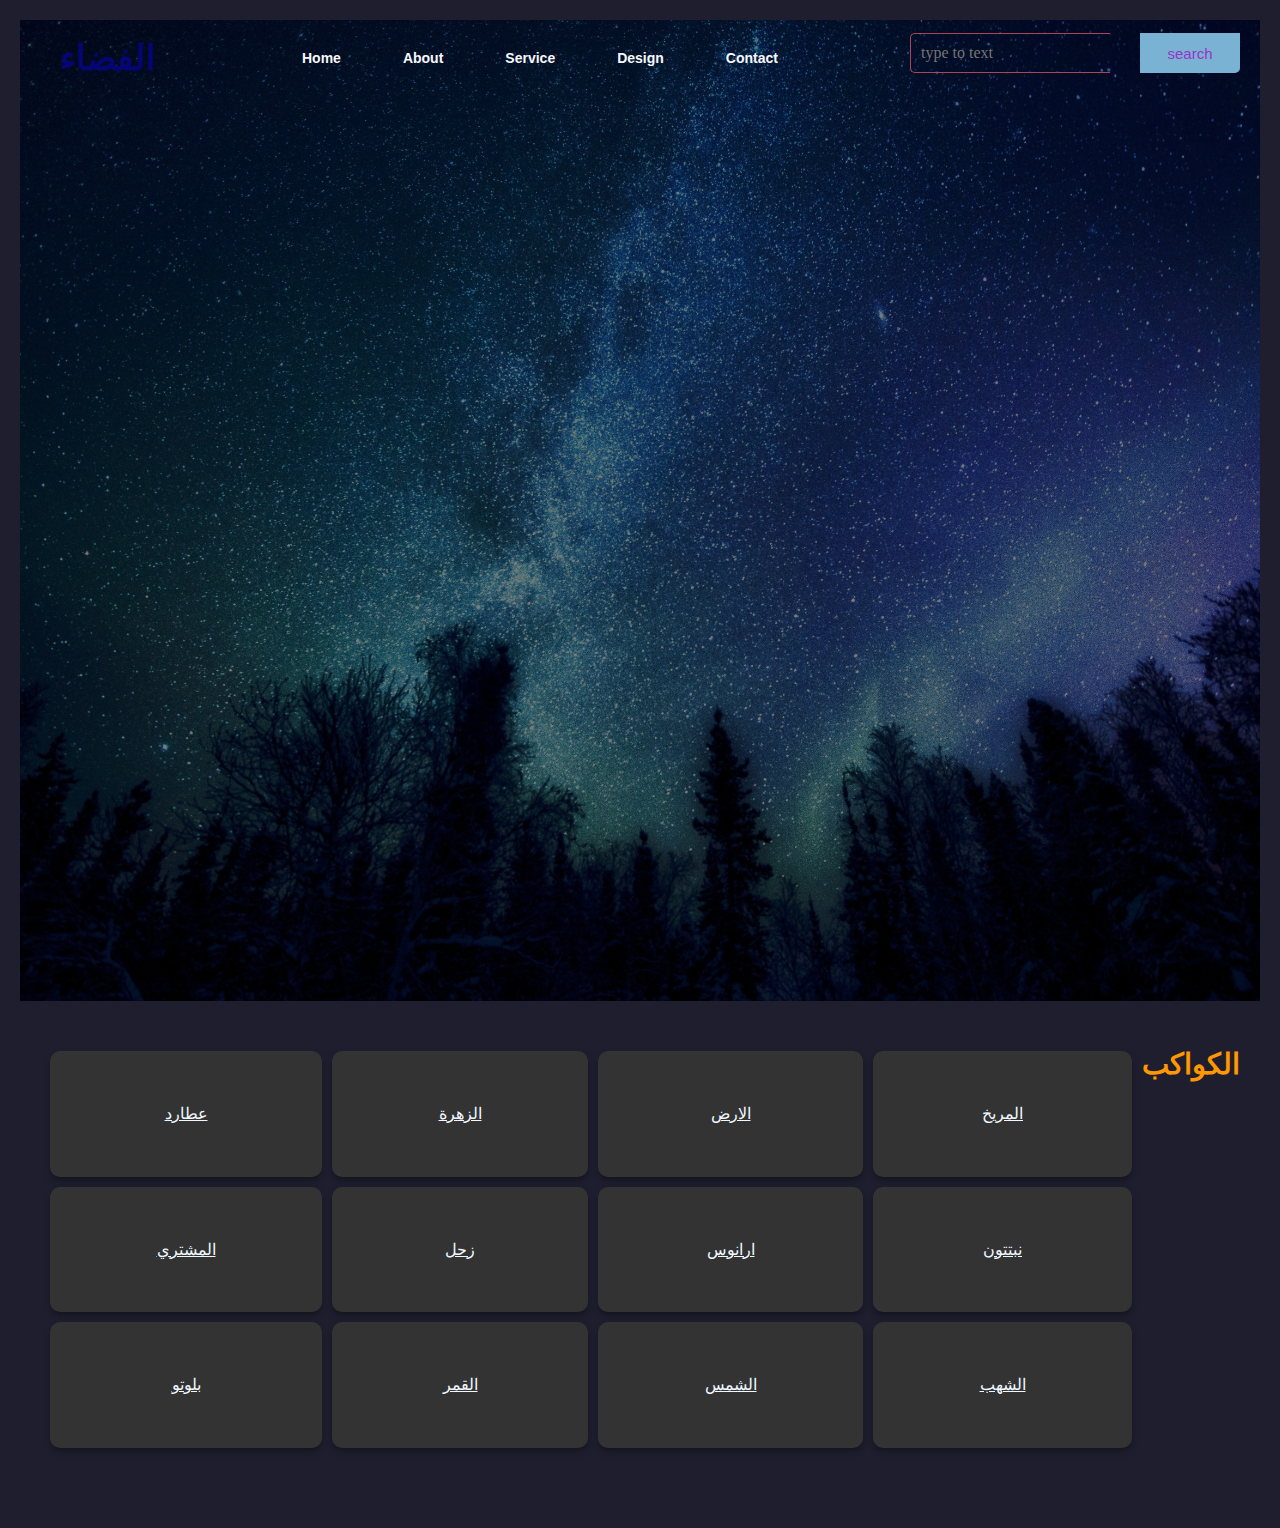
<file: index.html>
<!DOCTYPE html>
<html lang="en">
<head>
    <meta charset="UTF-8">
    <meta name="viewport" content="width=device-width, initial-scale=1.0">
    <title>main</title>
    <link rel="stylesheet" href="style.css">
</head>
<body>
    <div class="main">
        <div class="navbar">
            <div class="icon">
                <h2 class="logo">الفضاء </h2>
            </div>

            <div class="menu">
                <ul>
                    <li><a href="#">Home</a></li>
                    <li><a a href="#">About</a></li>
                    <li><a a href="#">Service</a></li>
                    <li><a a href="#">Design</a></li>
                    <li><a a href="#">Contact</a></li>
                </ul>
            </div>
            <div class="search">
                <input class="srch" type="search" name="" placeholder="type to text">
                <a href="#"> <button class="btn">search</button></a>
            </div>
        </div>
    </div>
    <main>
    <section id="planets">
        <h2>الكواكب</h2>
        <div class="grid-container">
        <div class="planet"><a href="Mercury.html"> عطارد</a></div>
        <div class="planet"> <a href="Venus.html">الزهرة</a></div>
        <div class="planet"><a href="earth.html">الارض</a></div>
        <div class="planet"><a href="Mars.html">المريخ </a></div>
        <div class="planet"><a href="Ceres.html">المشتري</a></div>
        <div class="planet" > <a href="Jupiter.html">زحل</a></div>
        <div class="planet"><a href="Uranus.html">ارانوس</a></div>
        <div class="planet"><a href="neptune.html">نبتتون</a></div>
        <div class="planet"><a href="Pluto.html"> بلوتو</a></div>
        <div class="planet"><a href="Moon.html">القمر</a></div>
        <div class="planet"><a href="sun.html"> الشمس</a></div>
        <div class="planet"><a href="shootingstars.html"> الشهب</a></div>
        </div>
    </section>



    
</body>
</html>
</file>
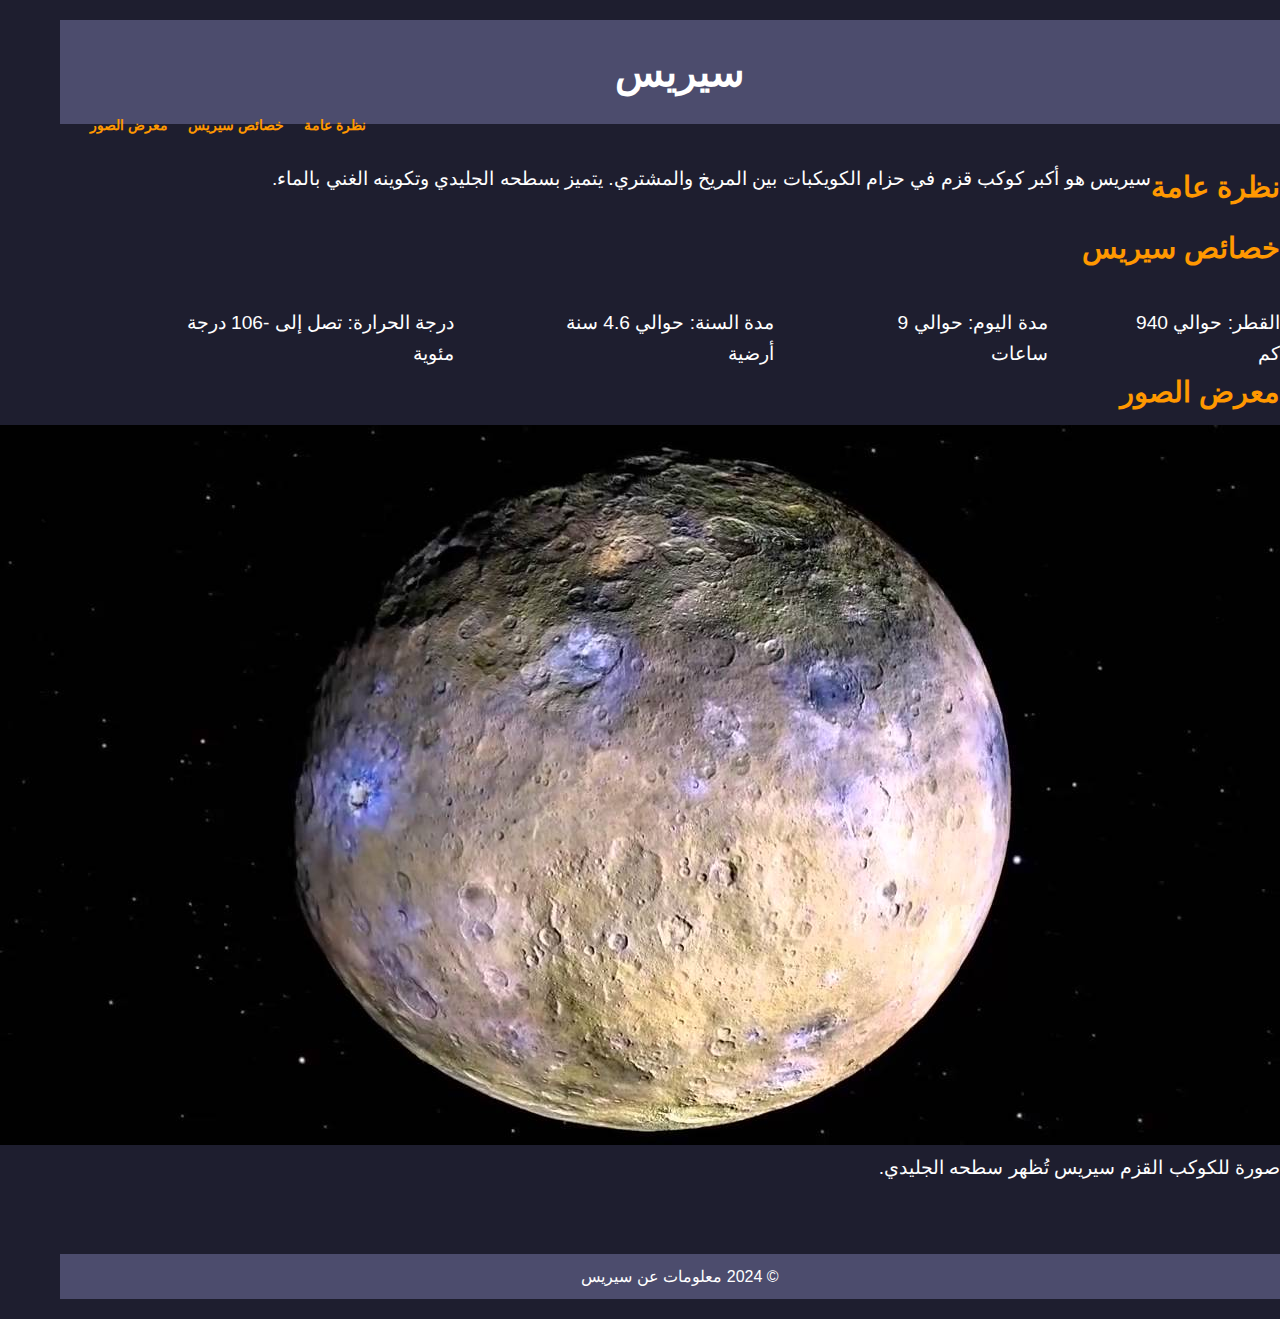
<file: Ceres.html>
<!DOCTYPE html>
<html lang="ar" dir="rtl">
<head>
  <meta charset="UTF-8">
  <meta name="viewport" content="width=device-width, initial-scale=1.0">
  <title>سيريس</title>
  <link rel="stylesheet" href="style.css">
</head>
<body>
  <header>
    <h1>سيريس</h1>
    <nav>
      <ul>
        <li><a href="#overview">نظرة عامة</a></li>
        <li><a href="#features">خصائص سيريس</a></li>
        <li><a href="#gallery">معرض الصور</a></li>
      </ul>
    </nav>
  </header>

  <main>
    <section id="overview">
      <h2>نظرة عامة</h2>
      <p>سيريس هو أكبر كوكب قزم في حزام الكويكبات بين المريخ والمشتري. يتميز بسطحه الجليدي وتكوينه الغني بالماء.</p>
    </section>

    <section id="features">
      <h2>خصائص سيريس</h2>
      <ul>
        <li>القطر: حوالي 940 كم</li>
        <li>مدة اليوم: حوالي 9 ساعات</li>
        <li>مدة السنة: حوالي 4.6 سنة أرضية</li>
        <li>درجة الحرارة: تصل إلى -106 درجة مئوية</li>
      </ul>
    </section>

    <section id="gallery">
      <h2>معرض الصور</h2>
      <img src="ceres.jpg" alt="صورة لسيريس">
      <p>صورة للكوكب القزم سيريس تُظهر سطحه الجليدي.</p>
    </section>
  </main>

  <footer>
    <p>© 2024 معلومات عن سيريس</p>
  </footer>
</body>
</html>
</file>
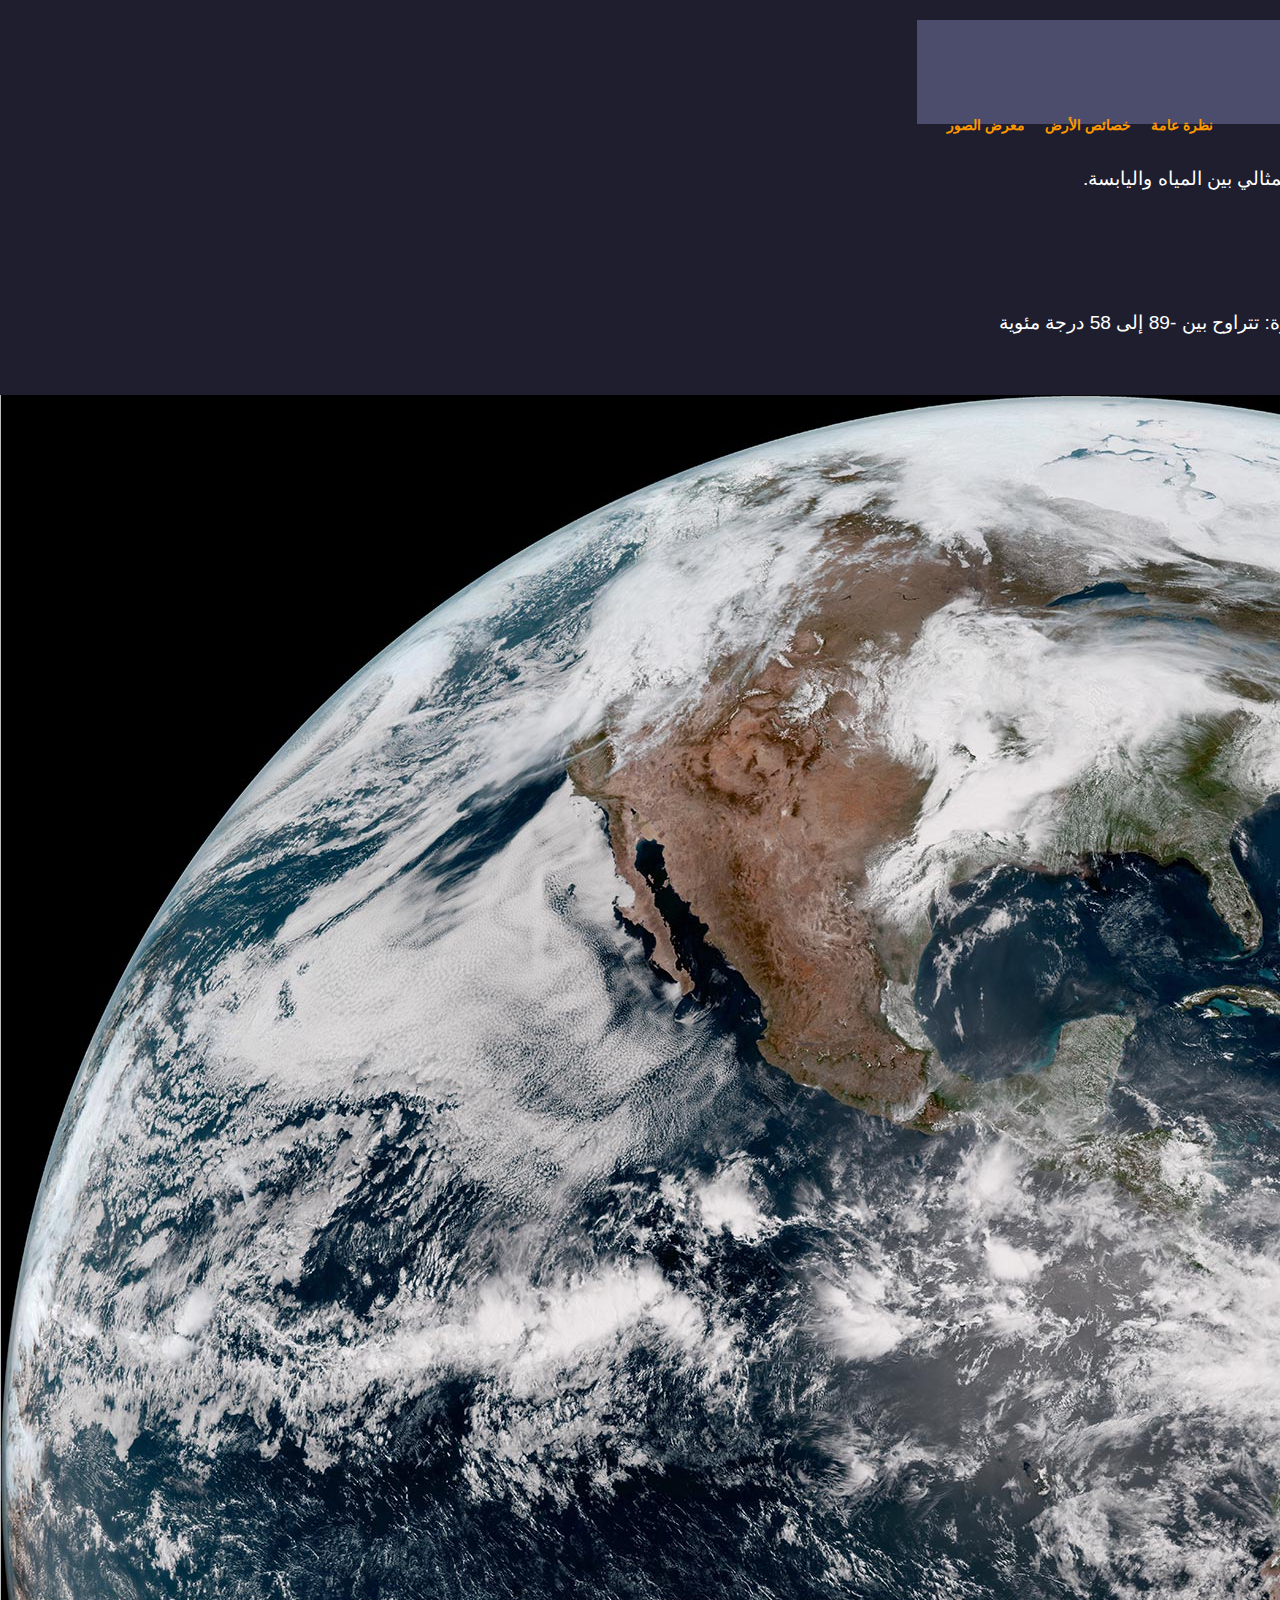
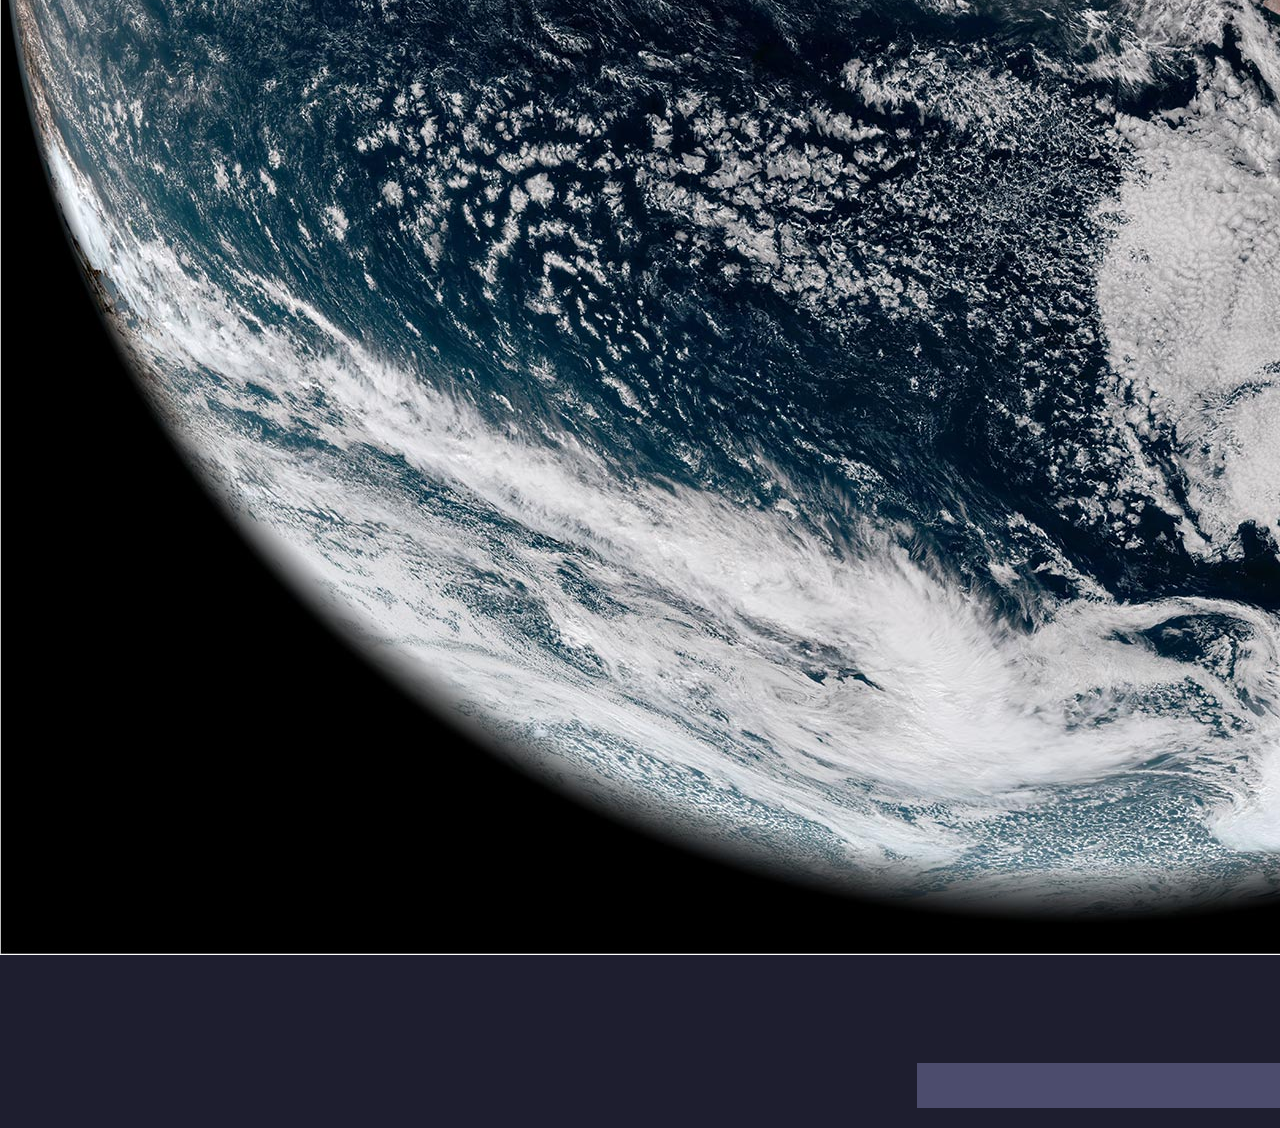
<file: earth.html>
<!DOCTYPE html>
<html lang="ar" dir="rtl">
<head>
  <meta charset="UTF-8">
  <meta name="viewport" content="width=device-width, initial-scale=1.0">
  <title>الأرض</title>
  <link rel="stylesheet" href="style.css">
</head>
<body>
  <header>
    <h1>الأرض</h1>
    <nav>
      <ul>
        <li><a href="#overview">نظرة عامة</a></li>
        <li><a href="#features">خصائص الأرض</a></li>
        <li><a href="#gallery">معرض الصور</a></li>
      </ul>
    </nav>
  </header>

  <main>
    <section id="overview">
      <h2>نظرة عامة</h2>
      <p>الأرض هي الكوكب الثالث من الشمس والكوكب الوحيد المعروف بوجود الحياة. تتميز بتوازنها المثالي بين المياه واليابسة.</p>
    </section>

    <section id="features">
      <h2>خصائص الأرض</h2>
      <ul>
        <li>القطر: حوالي 12,742 كم</li>
        <li>مدة اليوم: 24 ساعة</li>
        <li>مدة السنة: 365.25 يومًا</li>
        <li>درجة الحرارة: تتراوح بين -89 إلى 58 درجة مئوية</li>
      </ul>
    </section>

    <section id="gallery">
      <h2>معرض الصور</h2>
      <img src="earth.jpg" alt="صورة للأرض">
      <p>صورة لكوكب الأرض تُظهر القارات والمحيطات.</p>
    </section>
  </main>

  <footer>
    <p>© 2024 معلومات عن كوكب الأرض</p>
  </footer>
</body>
</html>
</file>
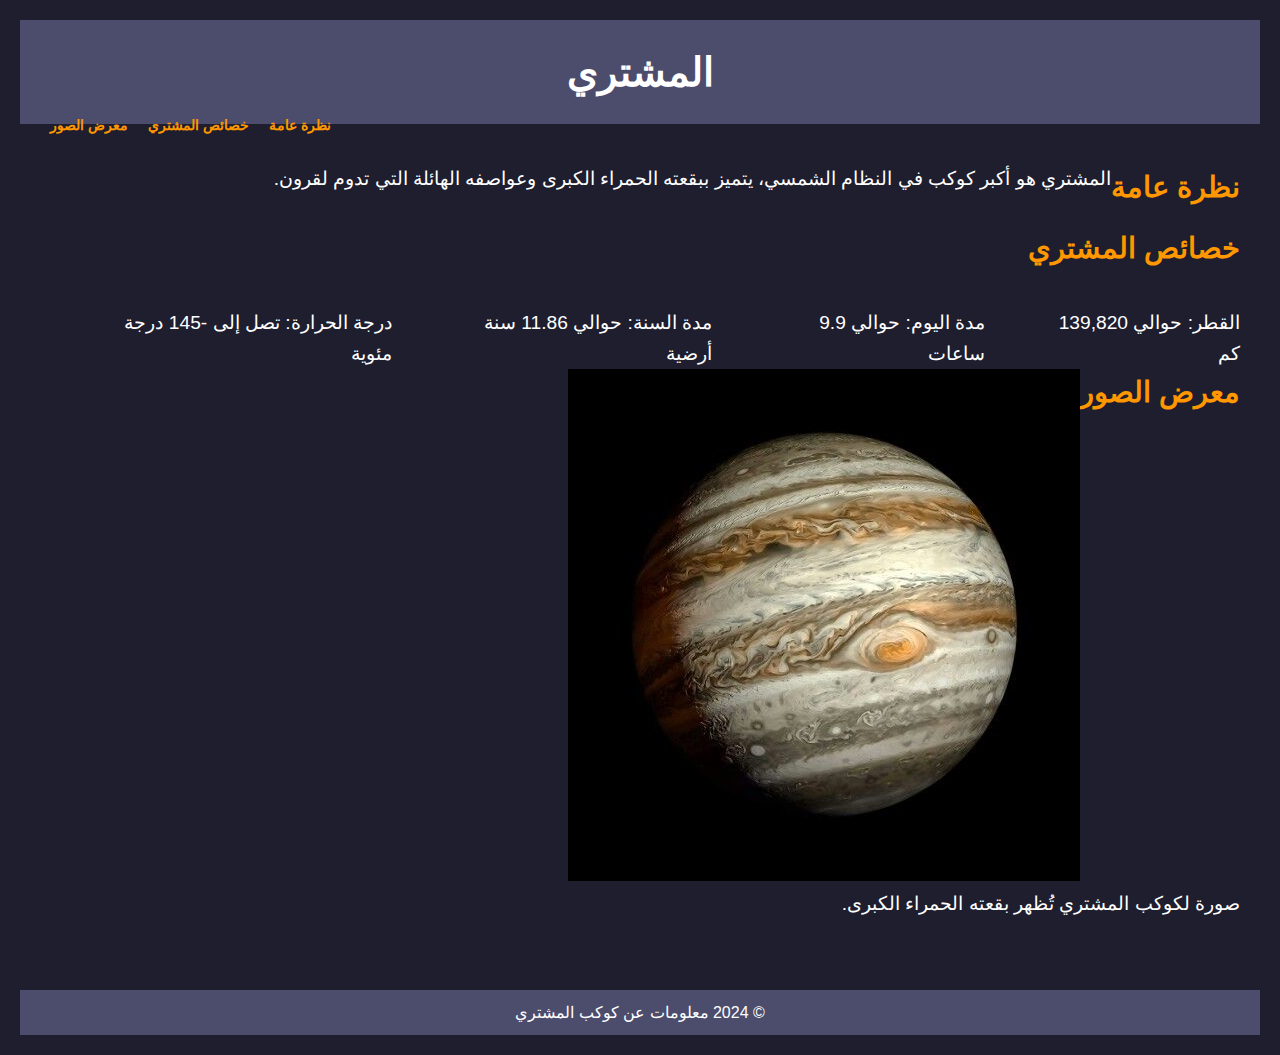
<file: Jupiter.html>
<!DOCTYPE html>
<html lang="ar" dir="rtl">
<head>
  <meta charset="UTF-8">
  <meta name="viewport" content="width=device-width, initial-scale=1.0">
  <title>المشتري</title>
  <link rel="stylesheet" href="style.css">
</head>
<body>
  <header>
    <h1>المشتري</h1>
    <nav>
      <ul>
        <li><a href="#overview">نظرة عامة</a></li>
        <li><a href="#features">خصائص المشتري</a></li>
        <li><a href="#gallery">معرض الصور</a></li>
      </ul>
    </nav>
  </header>

  <main>
    <section id="overview">
      <h2>نظرة عامة</h2>
      <p>المشتري هو أكبر كوكب في النظام الشمسي، يتميز ببقعته الحمراء الكبرى وعواصفه الهائلة التي تدوم لقرون.</p>
    </section>

    <section id="features">
      <h2>خصائص المشتري</h2>
      <ul>
        <li>القطر: حوالي 139,820 كم</li>
        <li>مدة اليوم: حوالي 9.9 ساعات</li>
        <li>مدة السنة: حوالي 11.86 سنة أرضية</li>
        <li>درجة الحرارة: تصل إلى -145 درجة مئوية</li>
      </ul>
    </section>

    <section id="gallery">
      <h2>معرض الصور</h2>
      <img src="jupiter.jpg" alt="صورة للمشتري">
      <p>صورة لكوكب المشتري تُظهر بقعته الحمراء الكبرى.</p>
    </section>
  </main>

  <footer>
    <p>© 2024 معلومات عن كوكب المشتري</p>
  </footer>
</body>
</html>
</file>
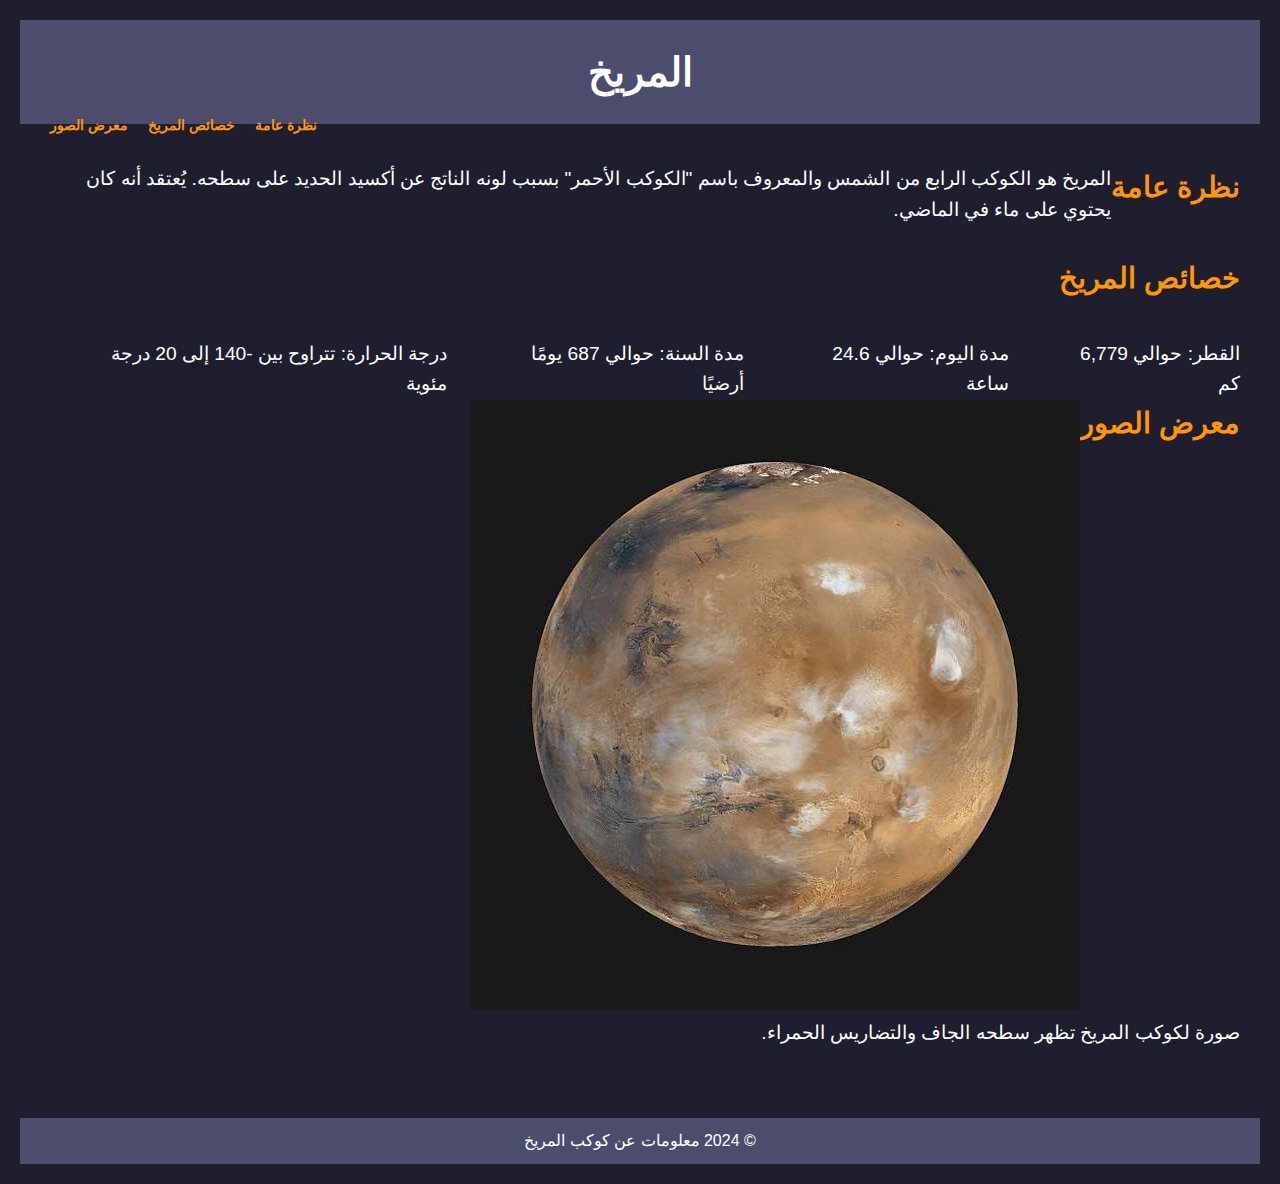
<file: Mars.html>
<!DOCTYPE html>
<html lang="ar" dir="rtl">
<head>
  <meta charset="UTF-8">
  <meta name="viewport" content="width=device-width, initial-scale=1.0">
  <title>المريخ</title>
  <link rel="stylesheet" href="style.css">
</head>
<body>
  <header>
    <h1>المريخ</h1>
    <nav>
      <ul>
        <li><a href="#overview">نظرة عامة</a></li>
        <li><a href="#features">خصائص المريخ</a></li>
        <li><a href="#gallery">معرض الصور</a></li>
      </ul>
    </nav>
  </header>

  <main>
    <section id="overview">
      <h2>نظرة عامة</h2>
      <p>المريخ هو الكوكب الرابع من الشمس والمعروف باسم "الكوكب الأحمر" بسبب لونه الناتج عن أكسيد الحديد على سطحه. يُعتقد أنه كان يحتوي على ماء في الماضي.</p>
    </section>

    <section id="features">
      <h2>خصائص المريخ</h2>
      <ul>
        <li>القطر: حوالي 6,779 كم</li>
        <li>مدة اليوم: حوالي 24.6 ساعة</li>
        <li>مدة السنة: حوالي 687 يومًا أرضيًا</li>
        <li>درجة الحرارة: تتراوح بين -140 إلى 20 درجة مئوية</li>
      </ul>
    </section>

    <section id="gallery">
      <h2>معرض الصور</h2>
      <img src="mars.jpg" alt="صورة للمريخ">
      <p>صورة لكوكب المريخ تظهر سطحه الجاف والتضاريس الحمراء.</p>
    </section>
  </main>

  <footer>
    <p>© 2024 معلومات عن كوكب المريخ</p>
  </footer>
</body>
</html>
</file>
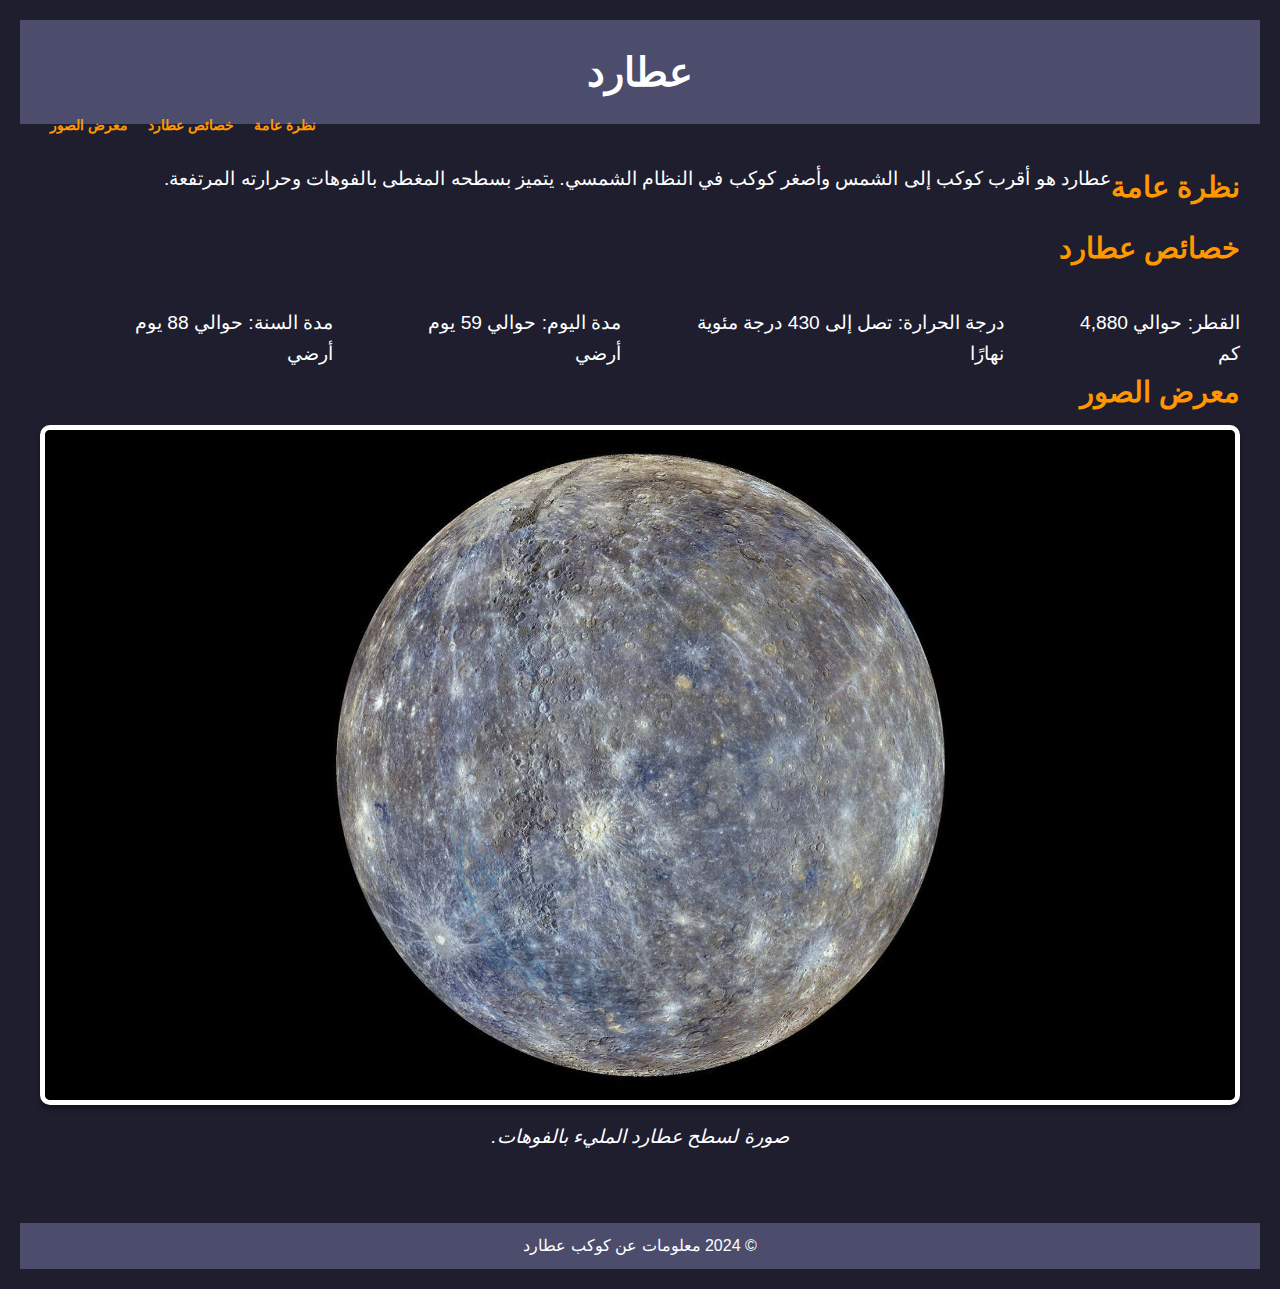
<file: Mercury.html>
<!DOCTYPE html>
<html lang="ar" dir="rtl">
<head>
  <meta charset="UTF-8">
  <meta name="viewport" content="width=device-width, initial-scale=1.0">
  <title>عطارد</title>
  <link rel="stylesheet" href="style.css">
</head>
<body>
  <header>
    <h1>عطارد</h1>
    <nav>
      <ul>
        <li><a href="#overview">نظرة عامة</a></li>
        <li><a href="#features">خصائص عطارد</a></li>
        <li><a href="#gallery">معرض الصور</a></li>
      </ul>
    </nav>
  </header>

  <main>
    <section id="overview">
      <h2>نظرة عامة</h2>
      <p>عطارد هو أقرب كوكب إلى الشمس وأصغر كوكب في النظام الشمسي. يتميز بسطحه المغطى بالفوهات وحرارته المرتفعة.</p>
    </section>

    <section id="features">
      <h2>خصائص عطارد</h2>
      <ul>
        <li>القطر: حوالي 4,880 كم</li>
        <li>درجة الحرارة: تصل إلى 430 درجة مئوية نهارًا</li>
        <li>مدة اليوم: حوالي 59 يوم أرضي</li>
        <li>مدة السنة: حوالي 88 يوم أرضي</li>
      </ul>
    </section>

    <section id="gallery">
      <h2>معرض الصور</h2>
      <div class="image-container">
        <img src="mercury.jpg" alt="صورة لعطارد" />
        <p>صورة لسطح عطارد المليء بالفوهات.</p>
      </div>
    </section>
  </main>

  <footer>
    <p>© 2024 معلومات عن كوكب عطارد</p>
  </footer>
</body>
</html>
</file>
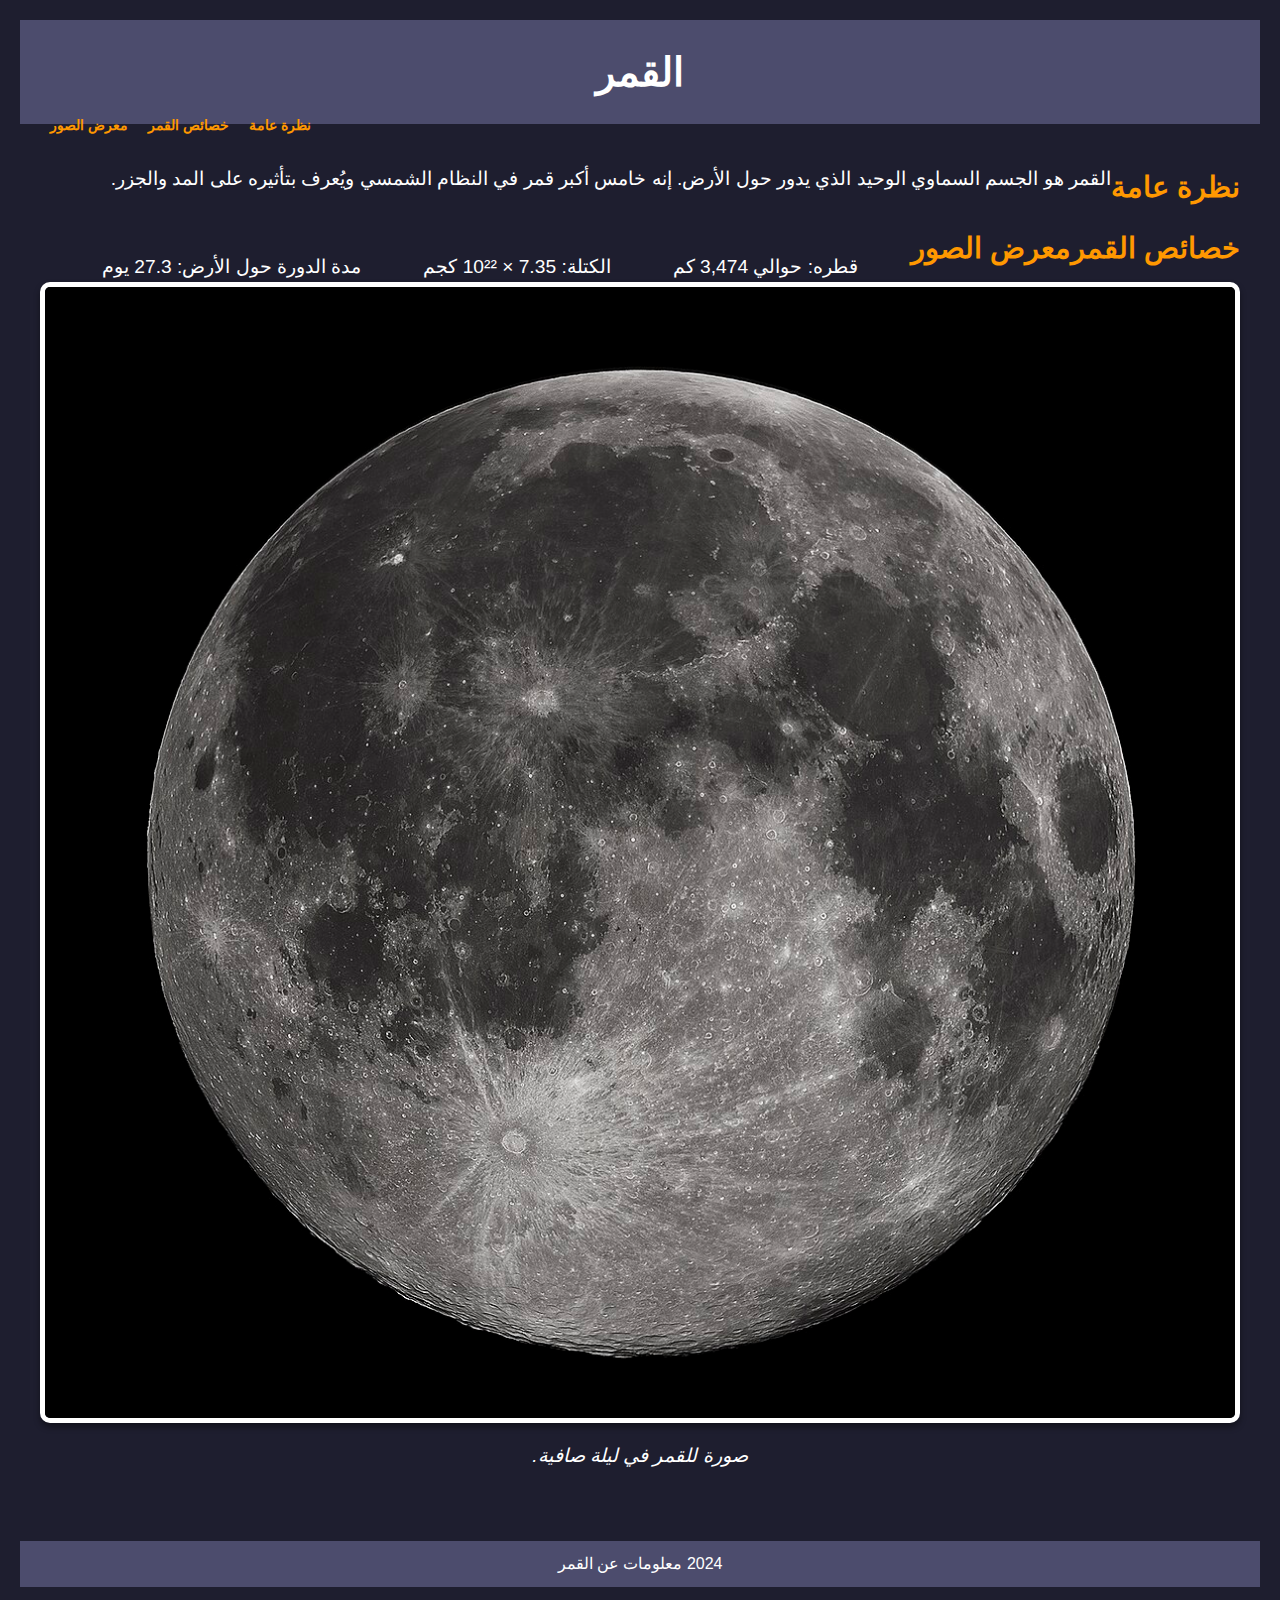
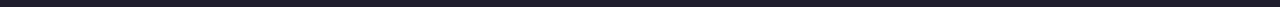
<file: Moon.html>
<!DOCTYPE html>
<html lang="ar" dir="rtl">
<head>
  <meta charset="UTF-8">
  <meta name="viewport" content="width=device-width, initial-scale=1.0">
  <title>القمر</title>
  <link rel="stylesheet" href="style.css">
</head>
<body>
  <header>
    <h1>القمر</h1>
    <nav>
      <ul>
        <li><a href="#overview">نظرة عامة</a></li>
        <li><a href="#features">خصائص القمر</a></li>
        <li><a href="#gallery">معرض الصور</a></li>
      </ul>
    </nav>
  </header>

  <main>
    <section id="overview">
      <h2>نظرة عامة</h2>
      <p>القمر هو الجسم السماوي الوحيد الذي يدور حول الأرض. إنه خامس أكبر قمر في النظام الشمسي ويُعرف بتأثيره على المد والجزر.</p>
    </section>

    <section id="features">
      <h2>خصائص القمر</h2>
      <ul>
        <li>قطره: حوالي 3,474 كم</li>
        <li>الكتلة: 7.35 × 10²² كجم</li>
        <li>مدة الدورة حول الأرض: 27.3 يوم</li>
      </ul>
    </section>

    <section id="gallery">
      <h2>معرض الصور</h2>
      <div class="image-container">
        <img src="Moon.jpg" alt="صورة للقمر" />
        <p>صورة للقمر في ليلة صافية.</p>
      </div>
    </section>
  </main>

  <footer>
    <p>2024 معلومات عن القمر</p>
  </footer>
</body>
</html>
</file>
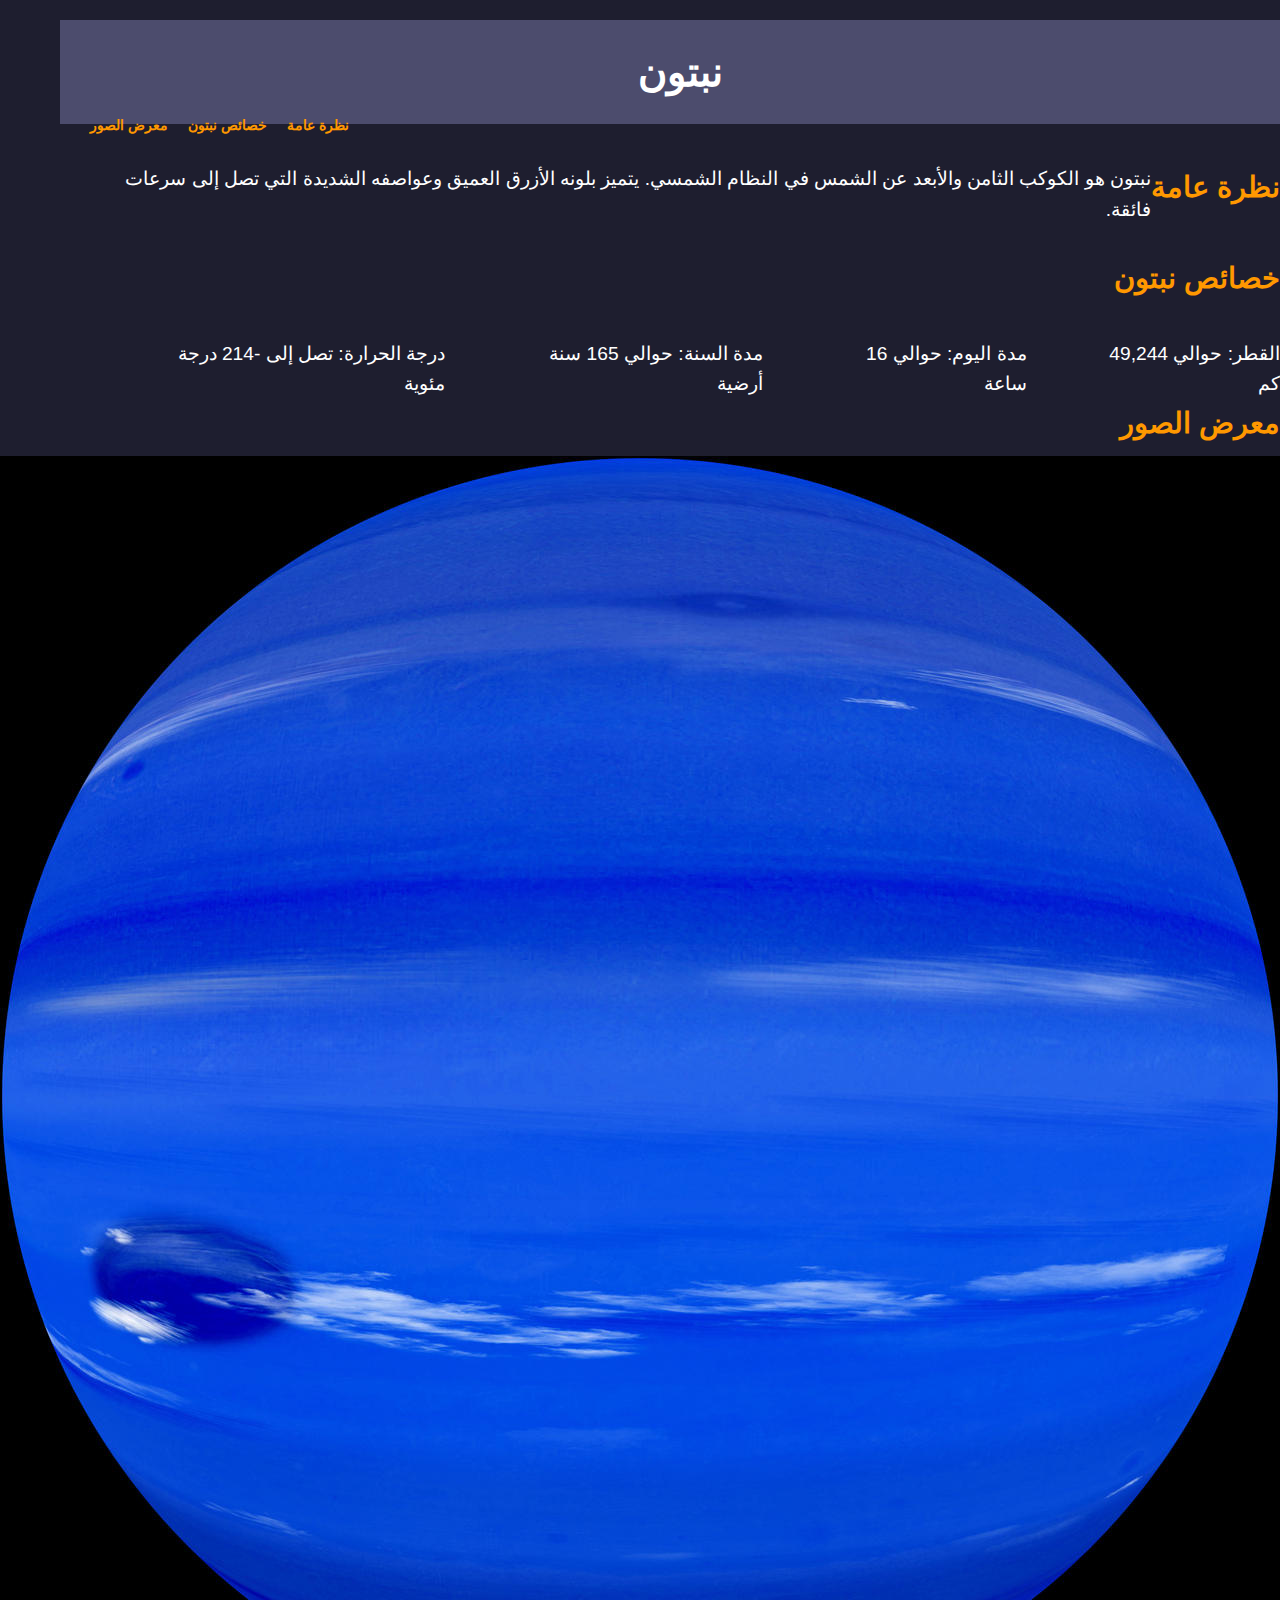
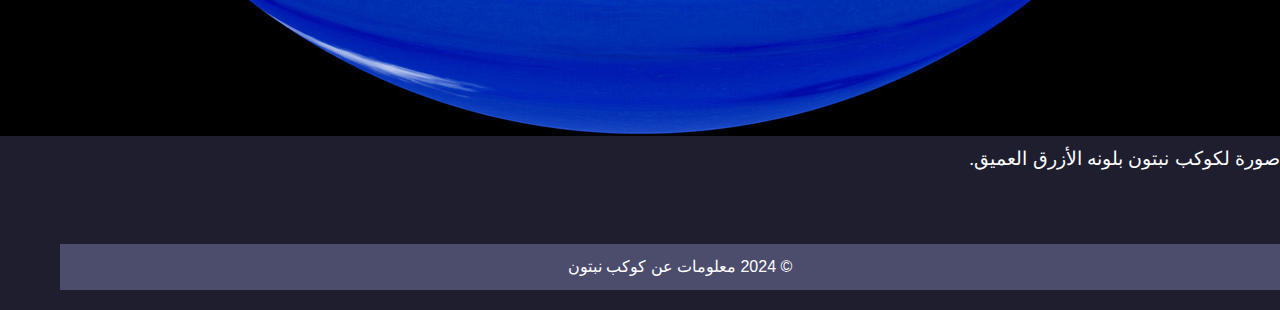
<file: neptune.html>
<!DOCTYPE html>
<html lang="ar" dir="rtl">
<head>
  <meta charset="UTF-8">
  <meta name="viewport" content="width=device-width, initial-scale=1.0">
  <title>نبتون</title>
  <link rel="stylesheet" href="style.css">
</head>
<body>
  <header>
    <h1>نبتون</h1>
    <nav>
      <ul>
        <li><a href="#overview">نظرة عامة</a></li>
        <li><a href="#features">خصائص نبتون</a></li>
        <li><a href="#gallery">معرض الصور</a></li>
      </ul>
    </nav>
  </header>

  <main>
    <section id="overview">
      <h2>نظرة عامة</h2>
      <p>نبتون هو الكوكب الثامن والأبعد عن الشمس في النظام الشمسي. يتميز بلونه الأزرق العميق وعواصفه الشديدة التي تصل إلى سرعات فائقة.</p>
    </section>

    <section id="features">
      <h2>خصائص نبتون</h2>
      <ul>
        <li>القطر: حوالي 49,244 كم</li>
        <li>مدة اليوم: حوالي 16 ساعة</li>
        <li>مدة السنة: حوالي 165 سنة أرضية</li>
        <li>درجة الحرارة: تصل إلى -214 درجة مئوية</li>
      </ul>
    </section>

    <section id="gallery">
      <h2>معرض الصور</h2>
      <img src="neptune.jpg" alt="صورة لنبتون">
      <p>صورة لكوكب نبتون بلونه الأزرق العميق.</p>
    </section>
  </main>

  <footer>
    <p>© 2024 معلومات عن كوكب نبتون</p>
  </footer>
</body>
</html>
</file>
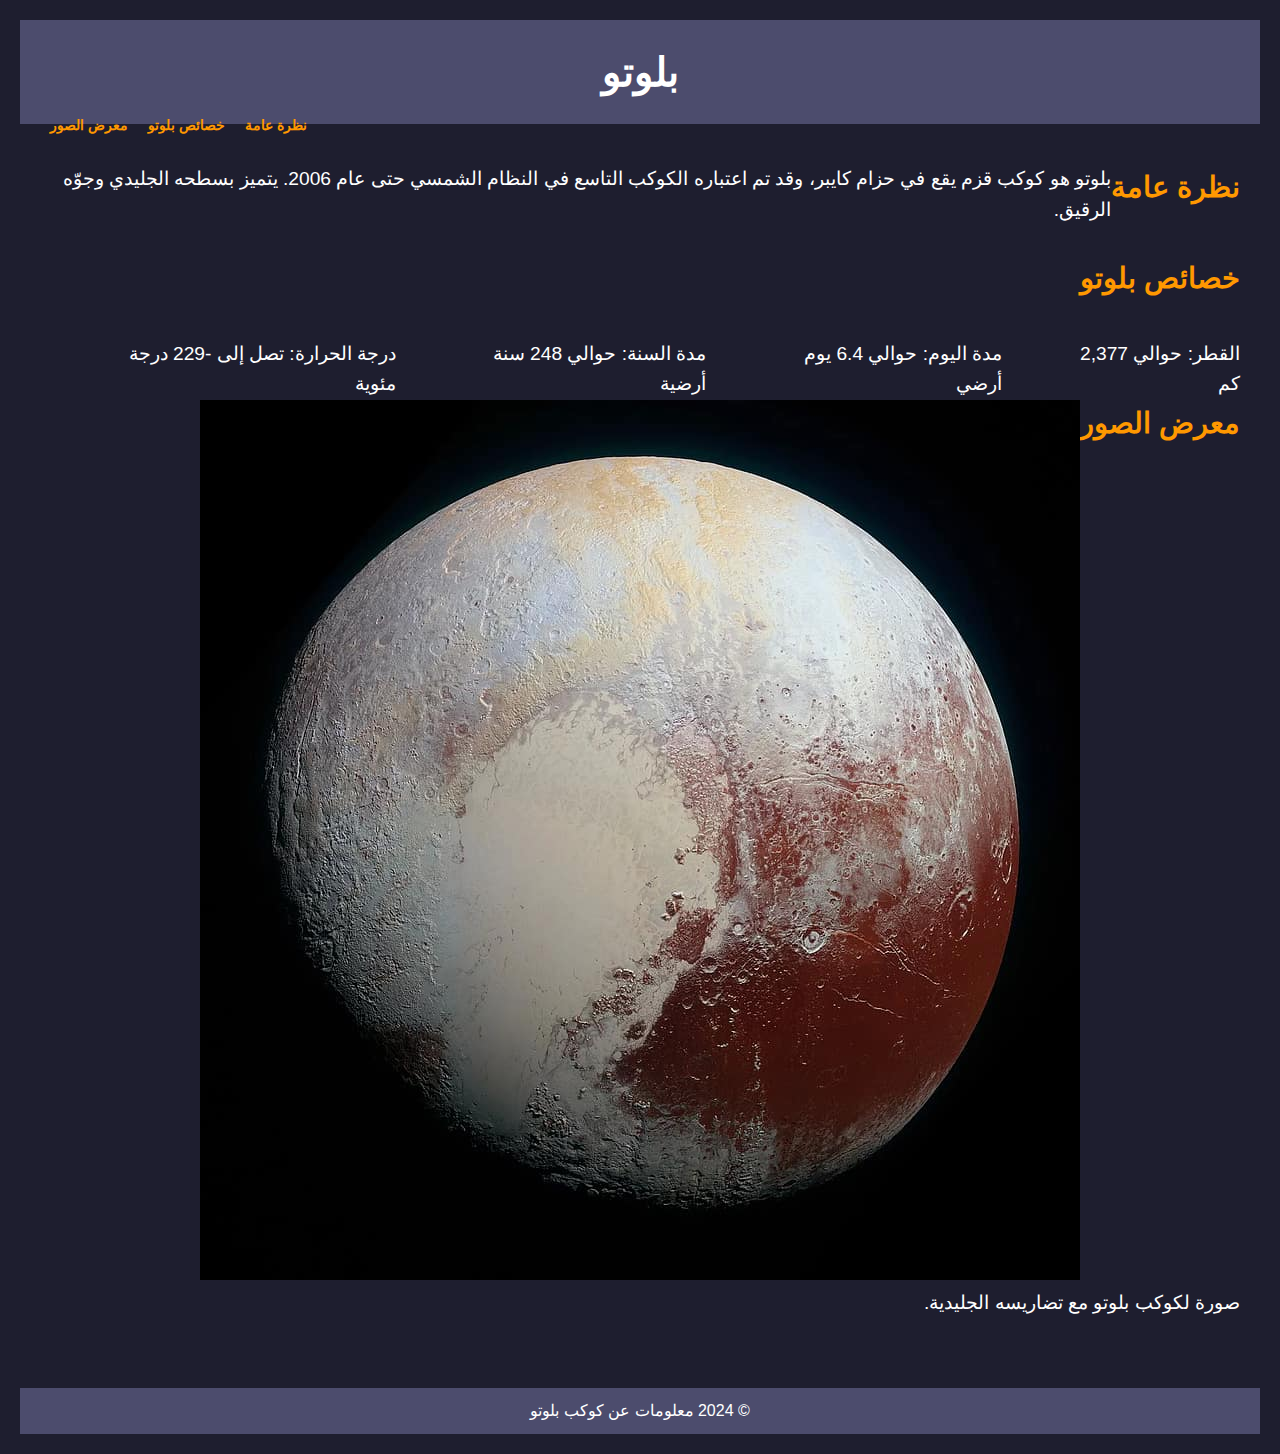
<file: Pluto.html>
<!DOCTYPE html>
<html lang="ar" dir="rtl">
<head>
  <meta charset="UTF-8">
  <meta name="viewport" content="width=device-width, initial-scale=1.0">
  <title>بلوتو</title>
  <link rel="stylesheet" href="style.css">
</head>
<body>
  <header>
    <h1>بلوتو</h1>
    <nav>
      <ul>
        <li><a href="#overview">نظرة عامة</a></li>
        <li><a href="#features">خصائص بلوتو</a></li>
        <li><a href="#gallery">معرض الصور</a></li>
      </ul>
    </nav>
  </header>

  <main>
    <section id="overview">
      <h2>نظرة عامة</h2>
      <p>بلوتو هو كوكب قزم يقع في حزام كايبر، وقد تم اعتباره الكوكب التاسع في النظام الشمسي حتى عام 2006. يتميز بسطحه الجليدي وجوّه الرقيق.</p>
    </section>

    <section id="features">
      <h2>خصائص بلوتو</h2>
      <ul>
        <li>القطر: حوالي 2,377 كم</li>
        <li>مدة اليوم: حوالي 6.4 يوم أرضي</li>
        <li>مدة السنة: حوالي 248 سنة أرضية</li>
        <li>درجة الحرارة: تصل إلى -229 درجة مئوية</li>
      </ul>
    </section>

    <section id="gallery">
      <h2>معرض الصور</h2>
      <img src="pluto.jpg" alt="صورة لبلوتو">
      <p>صورة لكوكب بلوتو مع تضاريسه الجليدية.</p>
    </section>
  </main>

  <footer>
    <p>© 2024 معلومات عن كوكب بلوتو</p>
  </footer>
</body>
</html>
</file>
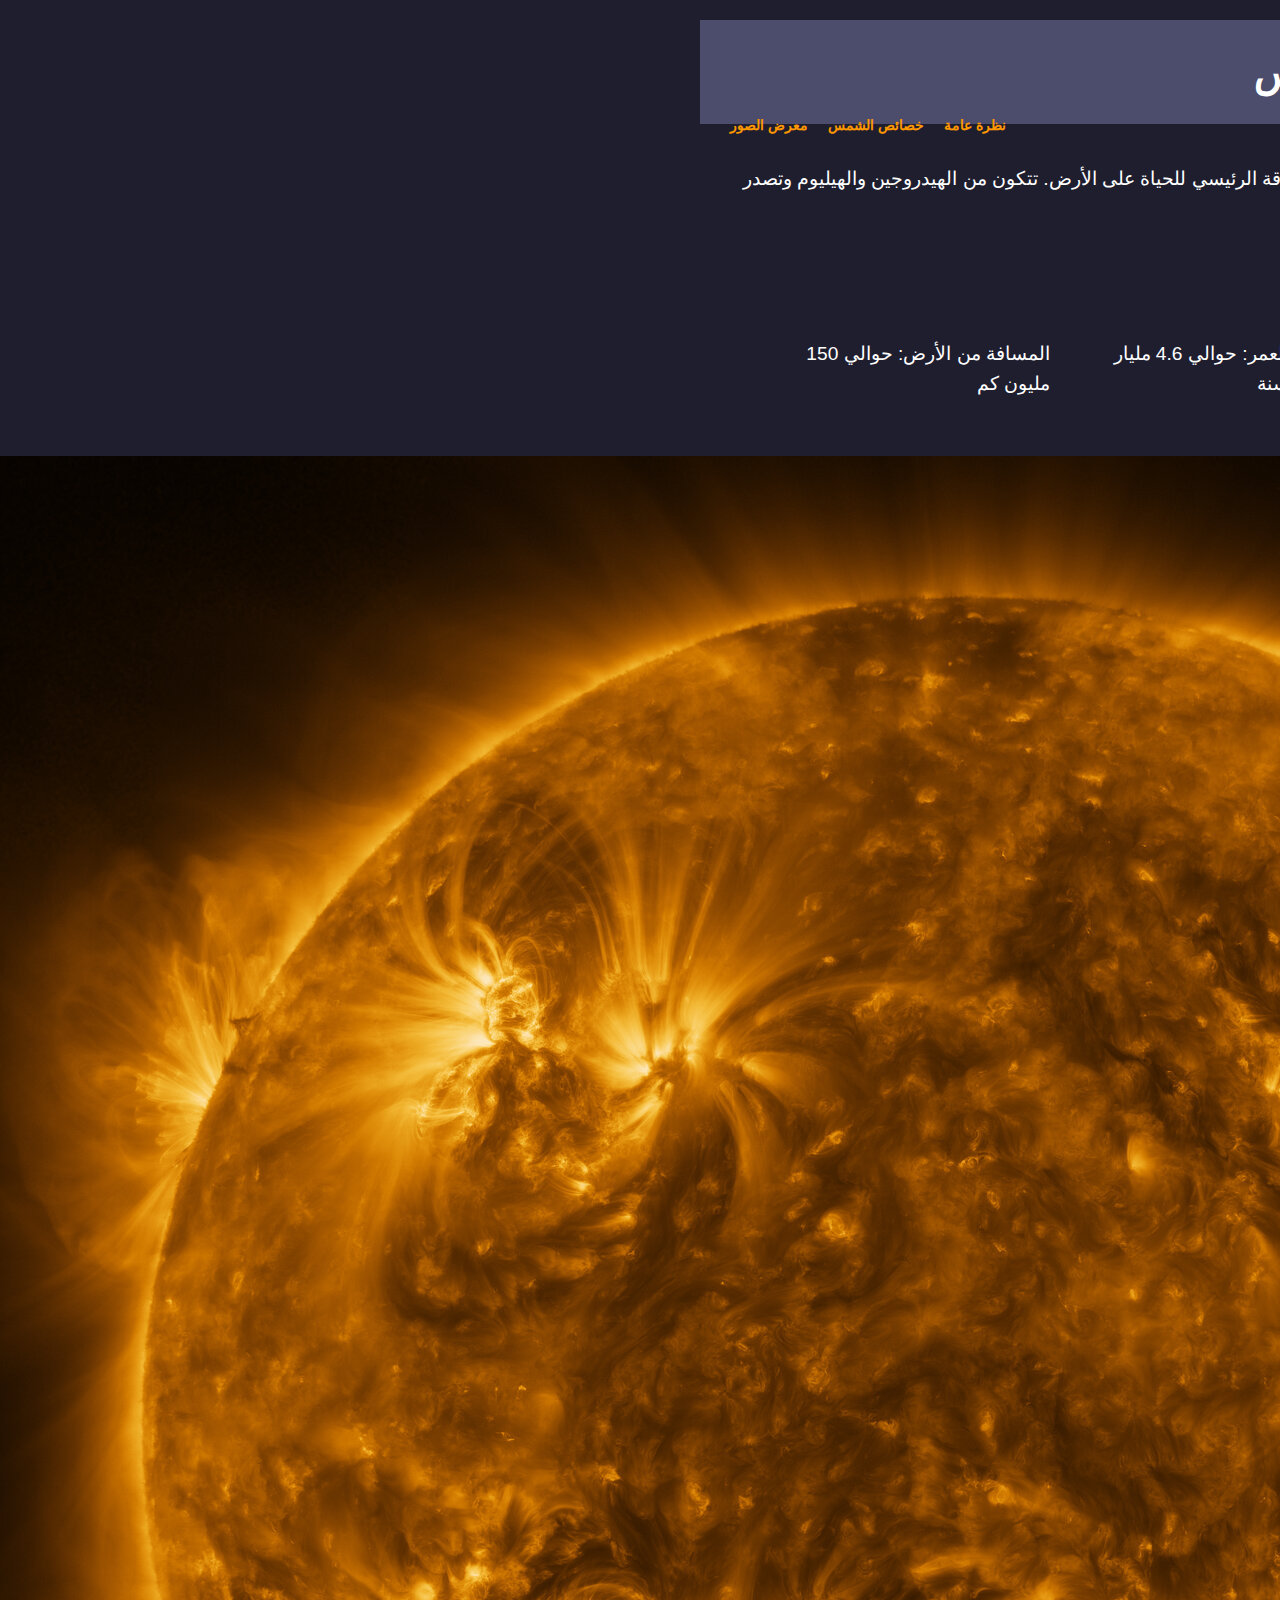
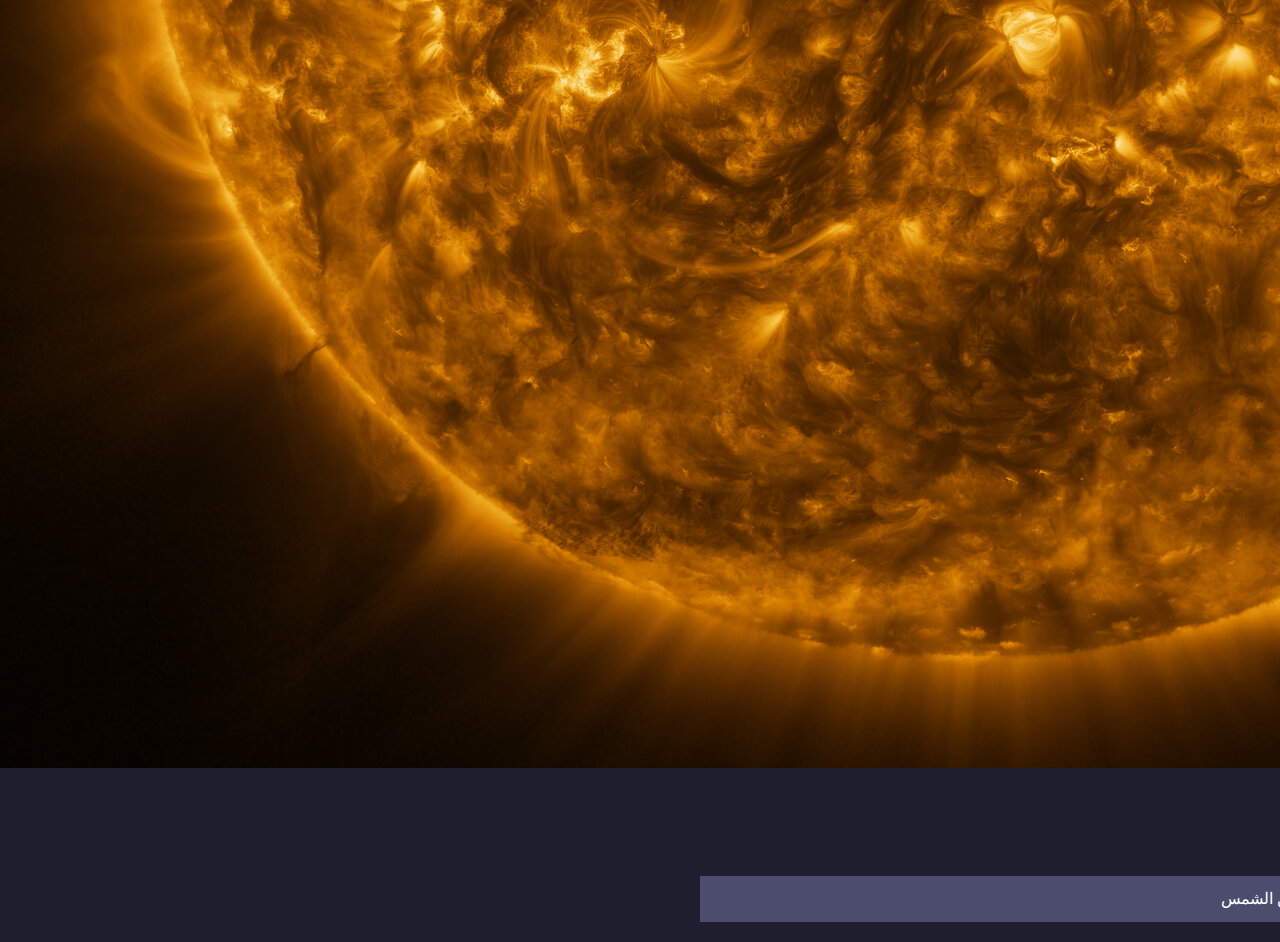
<file: sun.html>
<!DOCTYPE html>
<html lang="ar" dir="rtl">
<head>
  <meta charset="UTF-8">
  <meta name="viewport" content="width=device-width, initial-scale=1.0">
  <title>الشمس</title>
  <link rel="stylesheet" href="style.css">
</head>
<body>
  <header>
    <h1>الشمس</h1>
    <nav>
      <ul>
        <li><a href="#overview">نظرة عامة</a></li>
        <li><a href="#features">خصائص الشمس</a></li>
        <li><a href="#gallery">معرض الصور</a></li>
      </ul>
    </nav>
  </header>

  <main>
    <section id="overview">
      <h2>نظرة عامة</h2>
      <p>الشمس هي النجم المركزي في نظامنا الشمسي، وهي مصدر الطاقة الرئيسي للحياة على الأرض. تتكون من الهيدروجين والهيليوم وتصدر كميات هائلة من الحرارة والضوء.</p>
    </section>

    <section id="features">
      <h2>خصائص الشمس</h2>
      <ul>
        <li>القطر: حوالي 1.39 مليون كم</li>
        <li>درجة الحرارة السطحية: حوالي 5,500 درجة مئوية</li>
        <li>العمر: حوالي 4.6 مليار سنة</li>
        <li>المسافة من الأرض: حوالي 150 مليون كم</li>
      </ul>
    </section>

    <section id="gallery">
      <h2>معرض الصور</h2>
      <img src="sun.jpg" alt="صورة للشمس">
      <p>صورة للشمس تُظهر توهجاتها النارية المميزة.</p>
    </section>
  </main>

  <footer>
    <p>© 2024 معلومات عن الشمس</p>
  </footer>
</body>
</html>
</file>
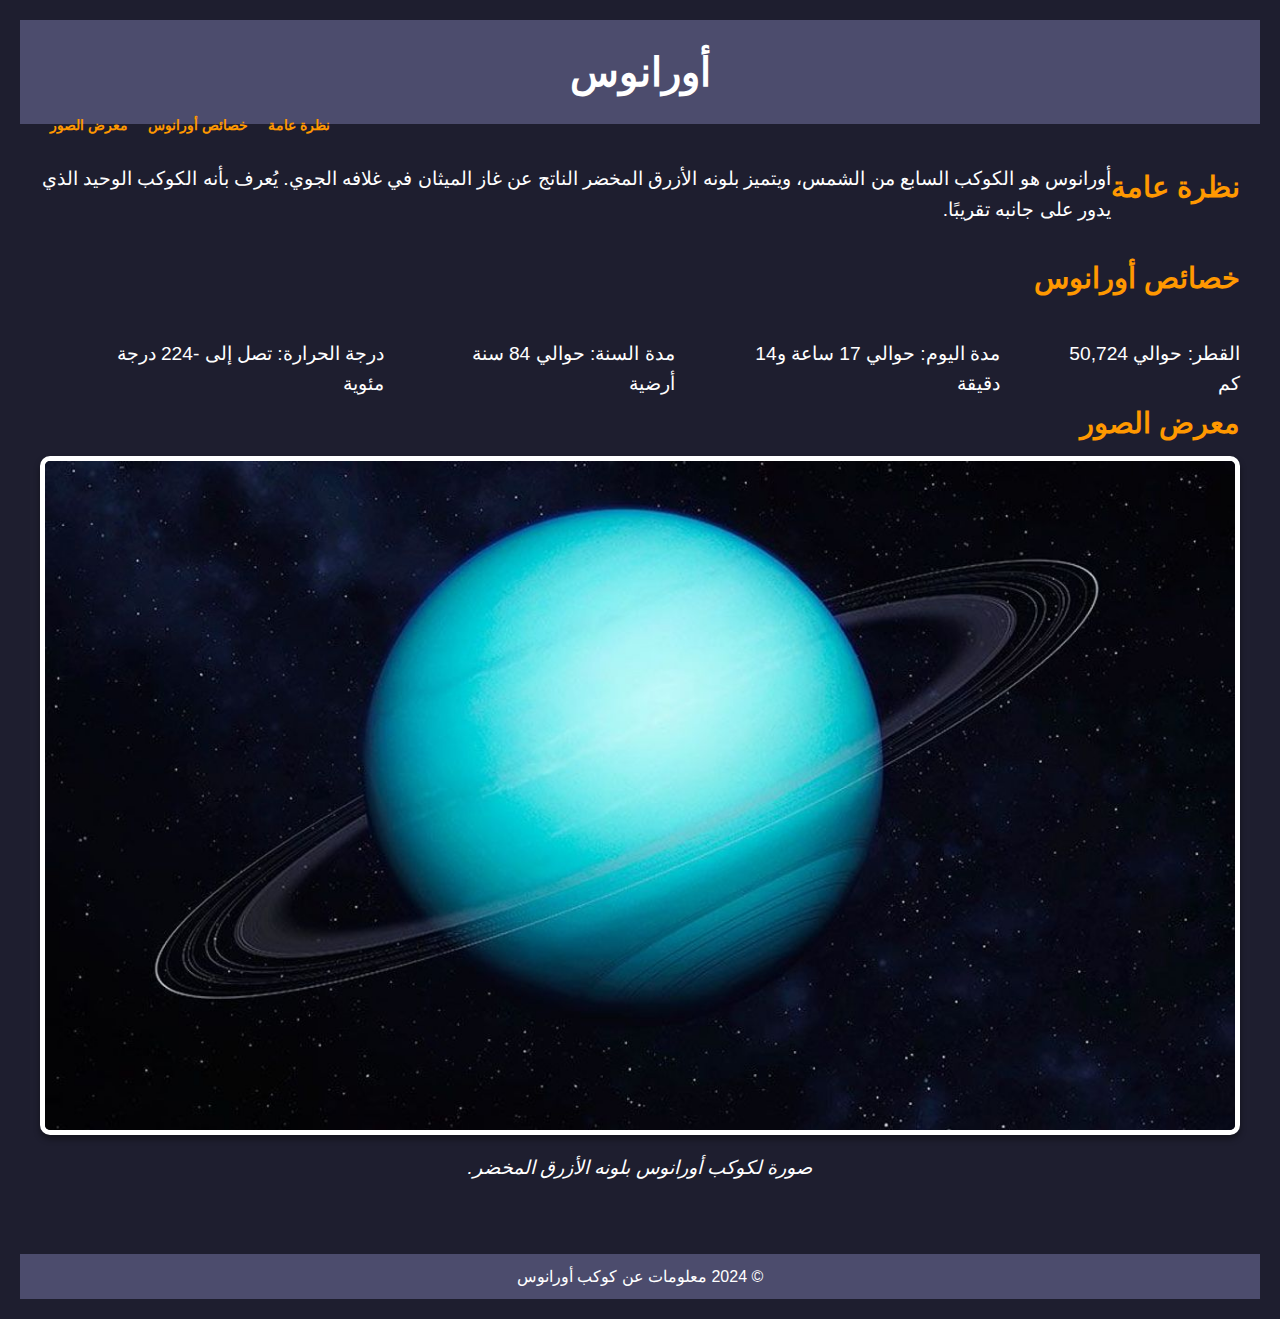
<file: Uranus.html>
<!DOCTYPE html>
<html lang="ar" dir="rtl">
<head>
  <meta charset="UTF-8">
  <meta name="viewport" content="width=device-width, initial-scale=1.0">
  <title>أورانوس</title>
  <link rel="stylesheet" href="style.css">
</head>
<body>
  <header>
    <h1>أورانوس</h1>
    <nav>
      <ul>
        <li><a href="#overview">نظرة عامة</a></li>
        <li><a href="#features">خصائص أورانوس</a></li>
        <li><a href="#gallery">معرض الصور</a></li>
      </ul>
    </nav>
  </header>

  <main>
    <section id="overview">
      <h2>نظرة عامة</h2>
      <p>أورانوس هو الكوكب السابع من الشمس، ويتميز بلونه الأزرق المخضر الناتج عن غاز الميثان في غلافه الجوي. يُعرف بأنه الكوكب الوحيد الذي يدور على جانبه تقريبًا.</p>
    </section>

    <section id="features">
      <h2>خصائص أورانوس</h2>
      <ul>
        <li>القطر: حوالي 50,724 كم</li>
        <li>مدة اليوم: حوالي 17 ساعة و14 دقيقة</li>
        <li>مدة السنة: حوالي 84 سنة أرضية</li>
        <li>درجة الحرارة: تصل إلى -224 درجة مئوية</li>
      </ul>
    </section>

    <section id="gallery">
      <h2>معرض الصور</h2>
      <div class="image-container">
        <img src="uranus.jpg" alt="صورة لكوكب أورانوس" />
        <p>صورة لكوكب أورانوس بلونه الأزرق المخضر.</p>
      </div>
    </section>
  </main>

  <footer>
    <p>© 2024 معلومات عن كوكب أورانوس</p>
  </footer>
</body>
</html>
</file>
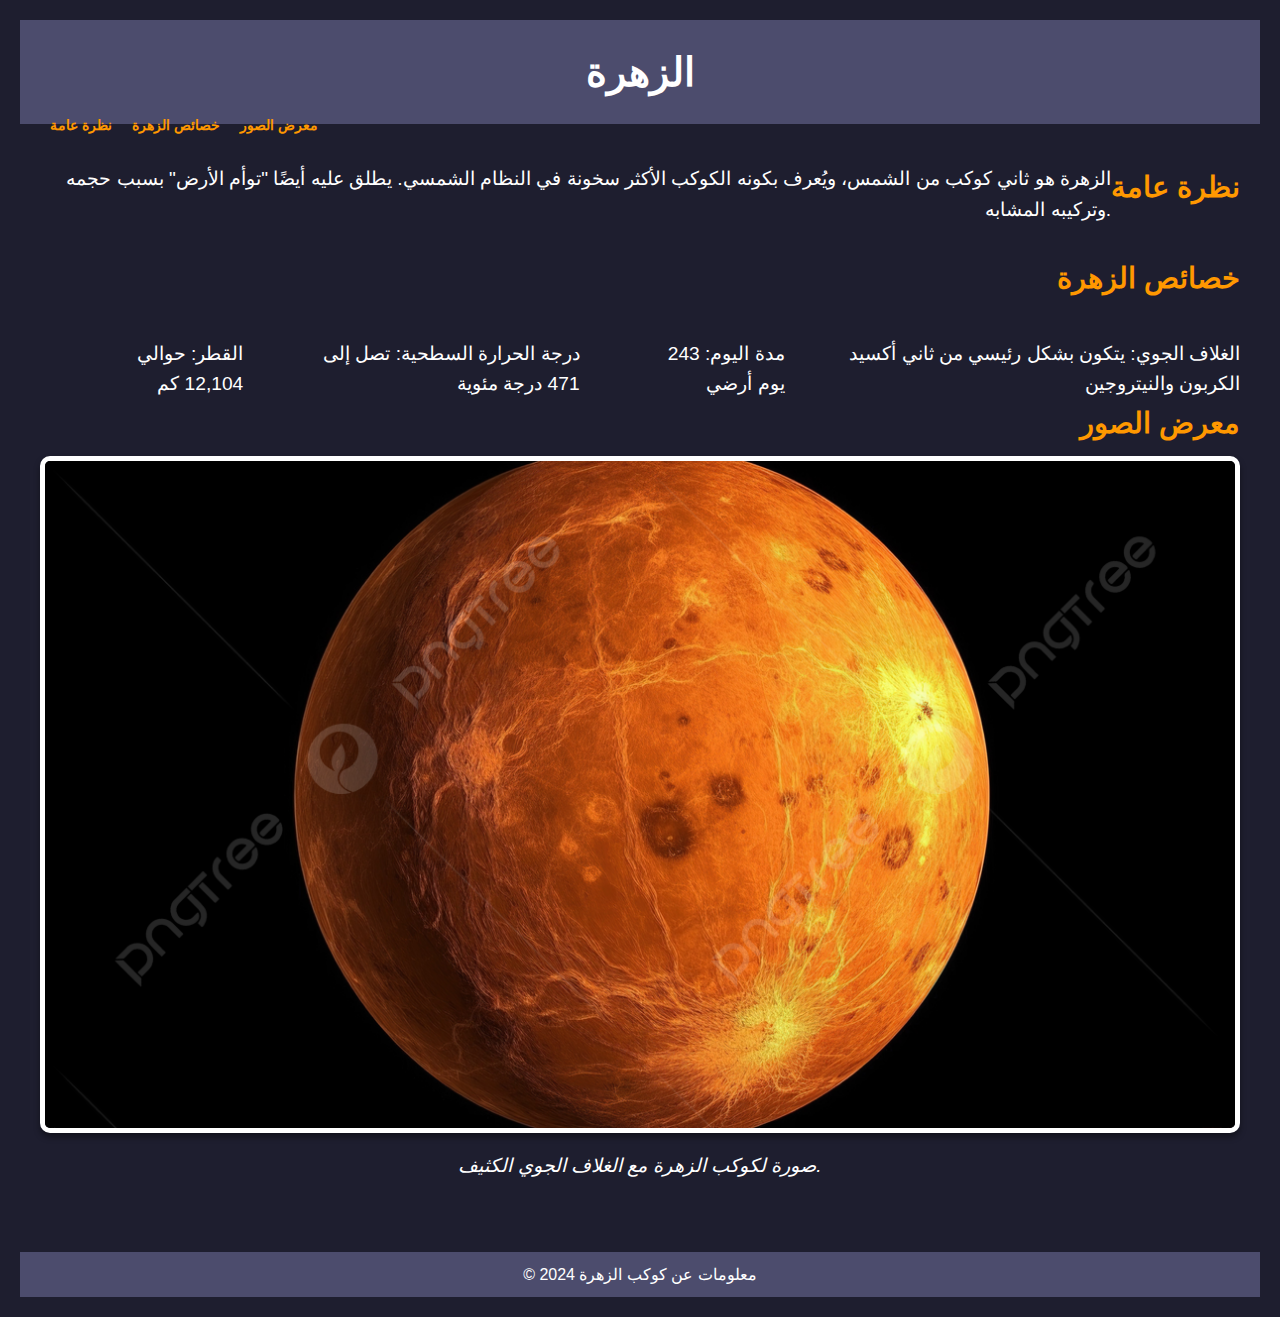
<file: Venus.html>
<!DOCTYPE html>
<html lang="en">
<head>
    <meta charset="UTF-8">
    <meta name="viewport" content="width=device-width, initial-scale=1.0">
    <title>Venus</title>
    <link rel="stylesheet" href="style.css">
</head>
<body>
    <header>
      <h1>الزهرة</h1>
      <nav>
        <ul>
          <li><a href="#overview">نظرة عامة</a></li>
          <li><a href="#features">خصائص الزهرة</a></li>
          <li><a href="#gallery">معرض الصور</a></li>
        </ul>
      </nav>
    </header>
  
    <main>
      <section id="overview">
        <h2>نظرة عامة</h2>
        <p>الزهرة هو ثاني كوكب من الشمس، ويُعرف بكونه الكوكب الأكثر سخونة في النظام الشمسي. يطلق عليه أيضًا "توأم الأرض" بسبب حجمه وتركيبه المشابه.</p>
      </section>
  
      <section id="features">
        <h2>خصائص الزهرة</h2>
        <ul>
          <li>القطر: حوالي 12,104 كم</li>
          <li>درجة الحرارة السطحية: تصل إلى 471 درجة مئوية</li>
          <li>مدة اليوم: 243 يوم أرضي</li>
          <li>الغلاف الجوي: يتكون بشكل رئيسي من ثاني أكسيد الكربون والنيتروجين</li>
        </ul>
      </section>
  
      <section id="gallery">
        <h2>معرض الصور</h2>
        <div class="image-container">
          <img src="venus.jpg" alt="صورة لكوكب الزهرة" />
          <p>صورة لكوكب الزهرة مع الغلاف الجوي الكثيف.</p>
        </div>
      </section>
    </main>
  
    <footer>
      <p>© 2024 معلومات عن كوكب الزهرة</p>
    </footer>
</body>
</html>
</file>
<file: style.css>
*{
    margin: 0;
    padding: 0;

}
.main{
    width: 100%;
    background: linear-gradient( to top, rgba(0,0,0,0.5)50% ,rgba(0,0,0,0.5)50%),url(star.jpg);
    background-position: center;
    background-size: cover;
    height: 109vh;
}
.navbar{
    width: 1200px;
    height: 75px;
    margin: auto;
}
.icon{
    width: 200px ;
    float: left;
    height: 70px;
}
.logo{
    color: rgb(5, 5, 116);
    font-size: 35px;
    font-family: Arial ;
    padding-left: 20px;
    float: left;
    padding-top: 10px;
}
.menu{
    width: 400px;
    float: left;
    height: 70px;
}
ul{
    float: left;
    display: flex;
    justify-content: center;
    align-items: center;
}
ul li{
    list-style: none;
    margin-left: 62px;
    margin-top: 27px;
    font-size: 14px;
}
ul li a{
    text-decoration: none;
    color: ghostwhite;
    font-family: Arial, Helvetica, sans-serif;
    font-weight: bold;
    transition: 0.4s ease-in-out;
}
ul li a:hover{
    color: crimson;
}
.search{
    width: 330px;
    float: left;
    margin-left: 270px;
}
.srch{
    font-family: 'Times New Roman', Times, serif;
    width: 200px;
    height: 40px;
    background: transparent;
    border: 1px solid #AE445A ;
    margin-top: 13px;
    color: #E8BCB9 ;
    border-right: none;
    font-size: 16px;
    float: left;
    padding: 10px;
    border-bottom-left-radius: 5px;
    border-top-left-radius: 5px;

}
.btn{
    width: 100px; 
    height: 40px;
    background: #7AB2D3;
    border: 2px solid #7AB2D3;
    margin-top: 13px;
    color: darkorchid;
    font-size:15px;
    border-bottom-right-radius: 5px;
    border-bottom-right-radius: 5px;

}
.btn:focus{
    outline: none;
}
.srch:focus{
    outline: none;
}
body{
    font-family: 'Arial', sans-serif;
    line-height: 1.6;
    background-color: #1e1e2f;
    color: #ffffff;
    margin: 0;
    padding: 0;
}
main {
    padding: 20px;
}
.grid-container {
    display: grid;
    grid-template-columns: auto auto auto auto;
    gap: 10px;
    padding: 10px;
    margin-top: 20px;
}
a{
    color: aliceblue;
    
}
a:hover{
    color: crimson;
}
h2{
    float: right;
}
.planet {
    background-color: #333;
    padding: 50px;
    border-radius: 10px;
    text-align: center;
    box-shadow: 0 4px 6px rgba(0, 0, 0, 0.3);
}
@media (max-width: 768px) {
    header nav ul li {
        display: block;
        margin: 5px 0;
    }

    .grid-container {
    grid-template-columns: repeat(auto-fit, minmax(100px, 1fr));
    }
}
@media (max-width: 480px) {
    body {
    font-size: 14px;
    }
}
* {
    margin: 0;
    padding: 0;
    box-sizing: border-box;
}
body {
        font-family: 'Arial', sans-serif;
        line-height: 1.6;
        background-color: #1e1e2f;
        color: #ffffff;
        text-align: right;
        padding: 20px;
}
header {
    background-color: #4c4c6d;
    color: #ffffff;
    padding: 20px;
    text-align: center;
    margin-bottom: 20px;
}

header h1 {
    font-size: 2.5em;
}

header nav ul {
    list-style: none;
    margin-top: 10px;
}

header nav ul li {
    display: inline;
    margin: 0 10px;
}

header nav ul li a {
    color: #ff9800;
    text-decoration: none;
    font-weight: bold;
}

header nav ul li a:hover {
    text-decoration: underline;
}
main section {
    margin-bottom: 30px;
}
main h2 {
    color: #ff9800;
    font-size: 1.8em;
    margin-bottom: 10px;
  }
  
  main p, main ul li {
    font-size: 1.2em;
  }
  .image-container {
    text-align: center;
    margin-top: 20px;
  }
  .image-container img {
    max-width: 100%;
    height: auto;
    border: 5px solid #fff;
    border-radius: 10px;
    box-shadow: 0 4px 6px rgba(0, 0, 0, 0.4);
  }

.image-container p {
    margin-top: 10px;
    font-style: italic;
  }
  footer {
    text-align: center;
    margin-top: 20px;
    padding: 10px;
    background-color: #4c4c6d;
    color: #fff;
  }
</file>
